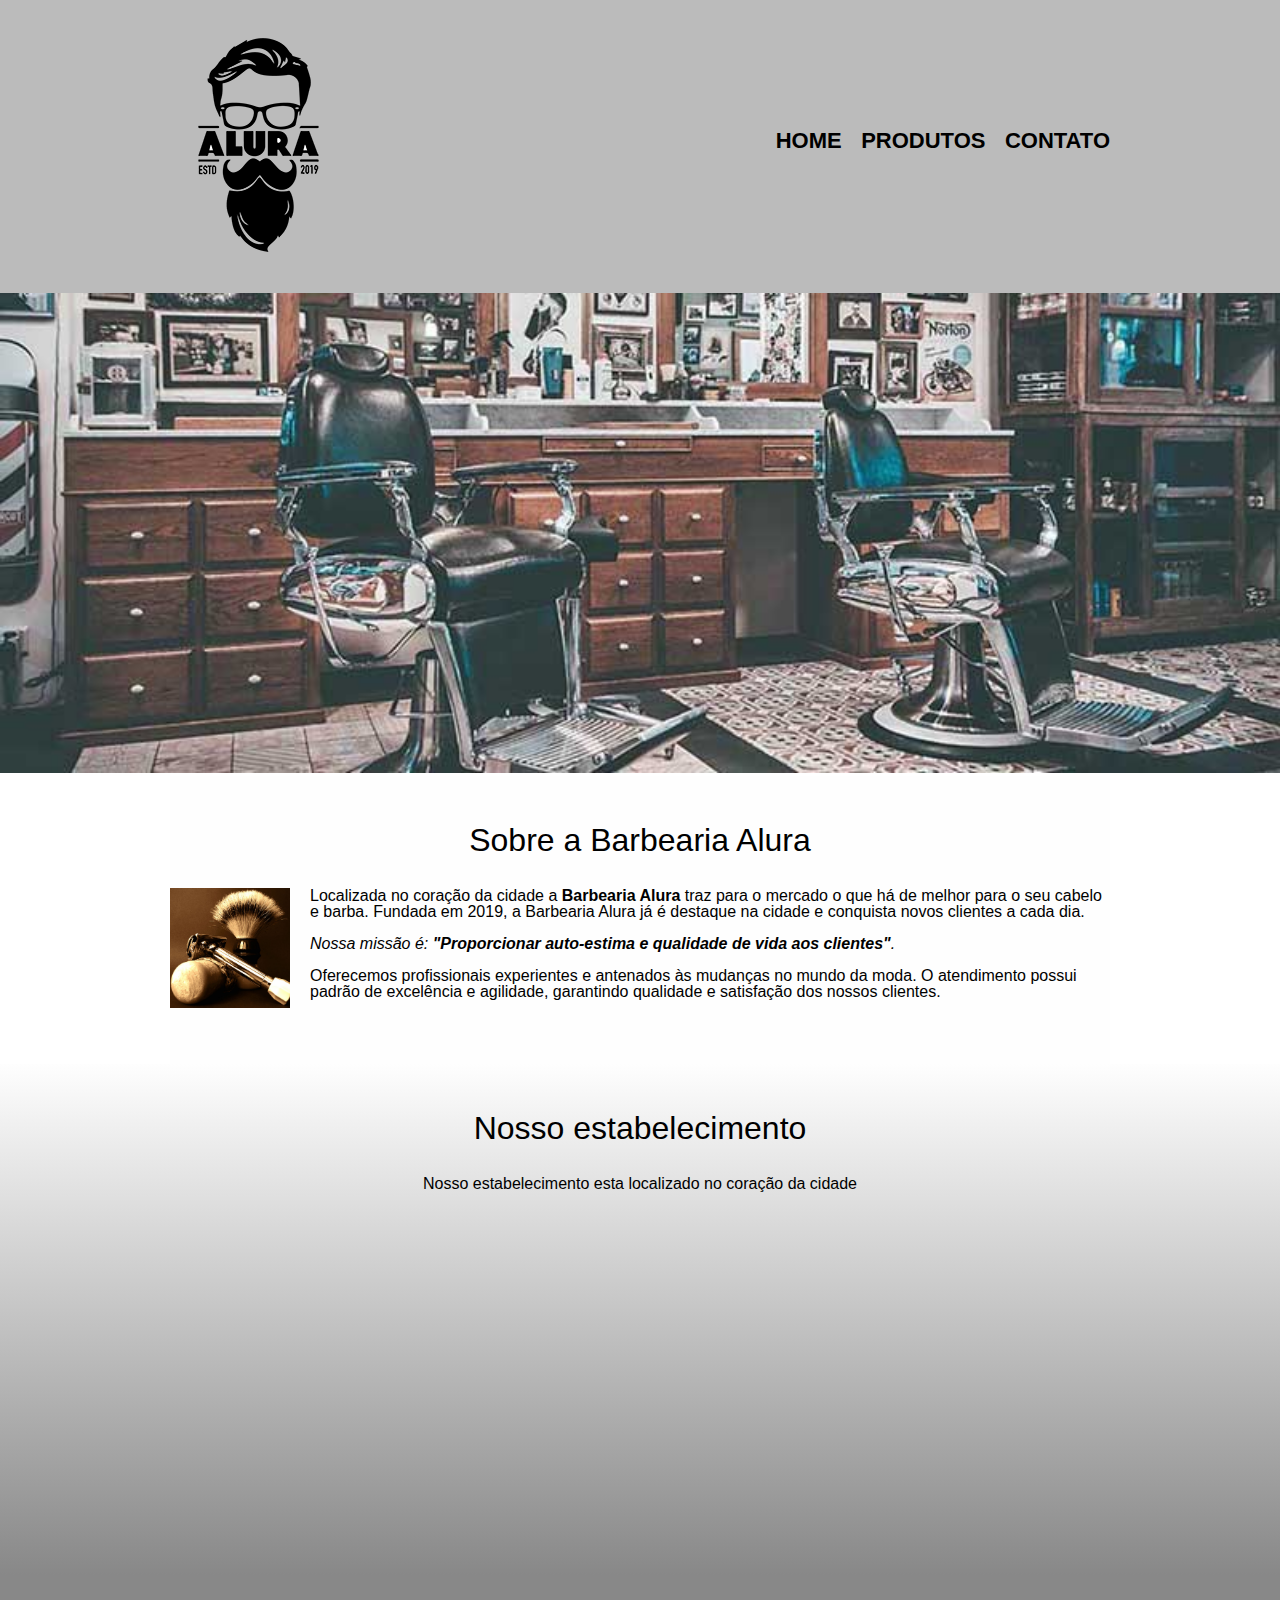
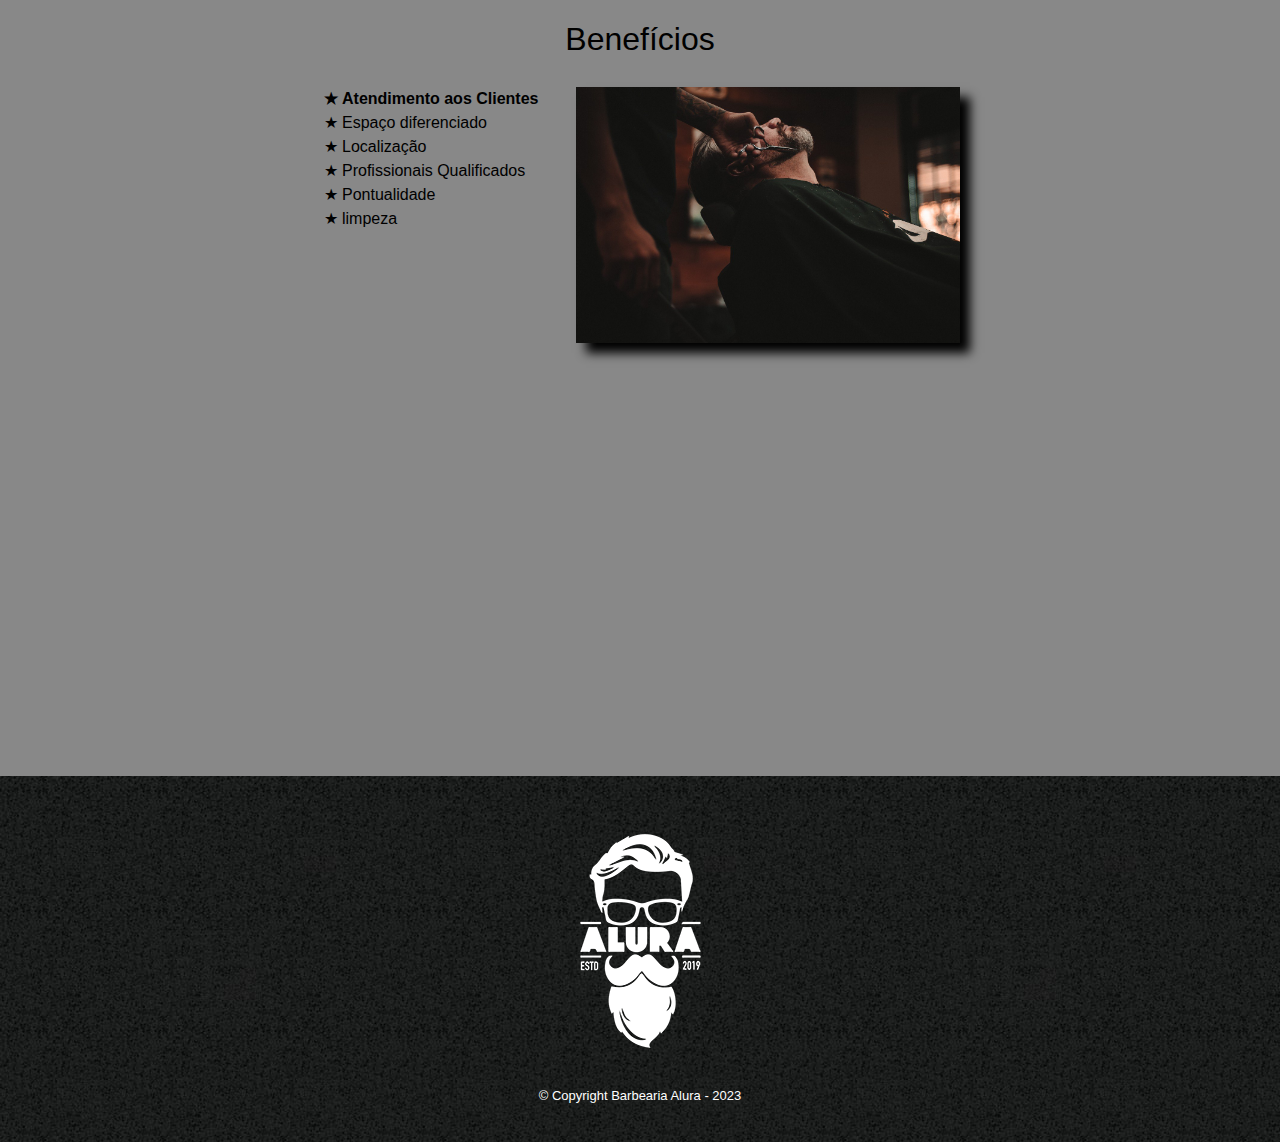
<file: index.html>
<!DOCTYPE html>
<html lang="pt-br">
  <head>
    <meta charset="UTF-8" />
    <meta name="viewport" content="width=device-width">
    <link rel="stylesheet" href="reset.css" />
    <link rel="stylesheet" href="style.css" />
    <link
      href="https: //fonts.googleapis.com/css2?family= Montserrat: wght @200 & display=swap"
      rel="stylesheet"
    />
  </head>

  <body>
    <header>
      <div class="caixa">
        <h1><img src="imagem-produtos/logo.png" alt="Logo" /></h1>
        <nav>
          <ul>
            <li><a href="index.html">Home</a></li>
            <li><a href="produtos.html">Produtos</a></li>
            <li><a href="contato.html">Contato</a></li>
          </ul>
        </nav>
      </div>
    </header>

    <img class="banner" src="imagem/banner.jpg" />
    <main>
      <section class="principal">
        <h2 class="titulo-principal">Sobre a Barbearia Alura</h2>

        <img
          class="utensilios"
          src="imagem/utensilios.jpg"
          alt="Imagem de utensilios"
        />

        <p>
          Localizada no coração da cidade a
          <strong>Barbearia Alura</strong> traz para o mercado o que há de
          melhor para o seu cabelo e barba. Fundada em 2019, a Barbearia Alura
          já é destaque na cidade e conquista novos clientes a cada dia.
        </p>

        <p id="missao">
          <em
            >Nossa missão é:
            <strong
              >"Proporcionar auto-estima e qualidade de vida aos
              clientes"</strong
            >.</em
          >
        </p>

        <p>
          Oferecemos profissionais experientes e antenados às mudanças no mundo
          da moda. O atendimento possui padrão de excelência e agilidade,
          garantindo qualidade e satisfação dos nossos clientes.
        </p>
      </section>

      <section class="mapa">
        <h3 class="titulo-principal">Nosso estabelecimento</h3>
        <p>Nosso estabelecimento esta localizado no coração da cidade</p>
        <div class="mapa-conteudo">
          <iframe
            src="https://www.google.com/maps/embed?pb=!1m14!1m12!1m3!1d14730.
          73417557529!2d-46.0182502070285!3d-22.628289551507464!2m3!1f0!2f0!3f0!3m2!1i1024!2i768!
          4f13.1!5e0!3m2!1sen!2sbr!4v1674273879288!5m2!1sen!2sbr"
            width="100%"
            height="300"
            style="border: 0"
            allowfullscreen=""
            loading="lazy"
            referrerpolicy="no-referrer-when-downgrade"
          ></iframe>
        </div>
      </section>

      <section class="beneficios">
        <h3 class="titulo-principal">Benefícios</h3>

        <div class="conteudo-beneficios">
          <ul class="lista-beneficios">
            <li class="itens">Atendimento aos Clientes</li>
            <li class="itens">Espaço diferenciado</li>
            <li class="itens">Localização</li>
            <li class="itens">Profissionais Qualificados</li>
            <li class="itens">Pontualidade</li>
            <li class="itens">limpeza</li>
          </ul><img src="imagem/beneficios.jpg" class="imagem-beneficios" />
        </div>
        <div class="video">
          <iframe
            width="100%"
            height="315"
            src="https://www.youtube.com/embed/wcVVXUV0YUY"
            frameborder="0"
            allow="accelerometer; autoplay; encrypted-media; gyroscope; picture-in-picture"
            allowfullscreen
          ></iframe>
        </div>
      </section>
    </main>
    <footer>
      <img src="imagem-produtos/logo-branco.png" alt="Rodape" />
      <p class="rodape">&copy; Copyright Barbearia Alura - 2023</p>
    </footer>
  </body>
</html>
</file>
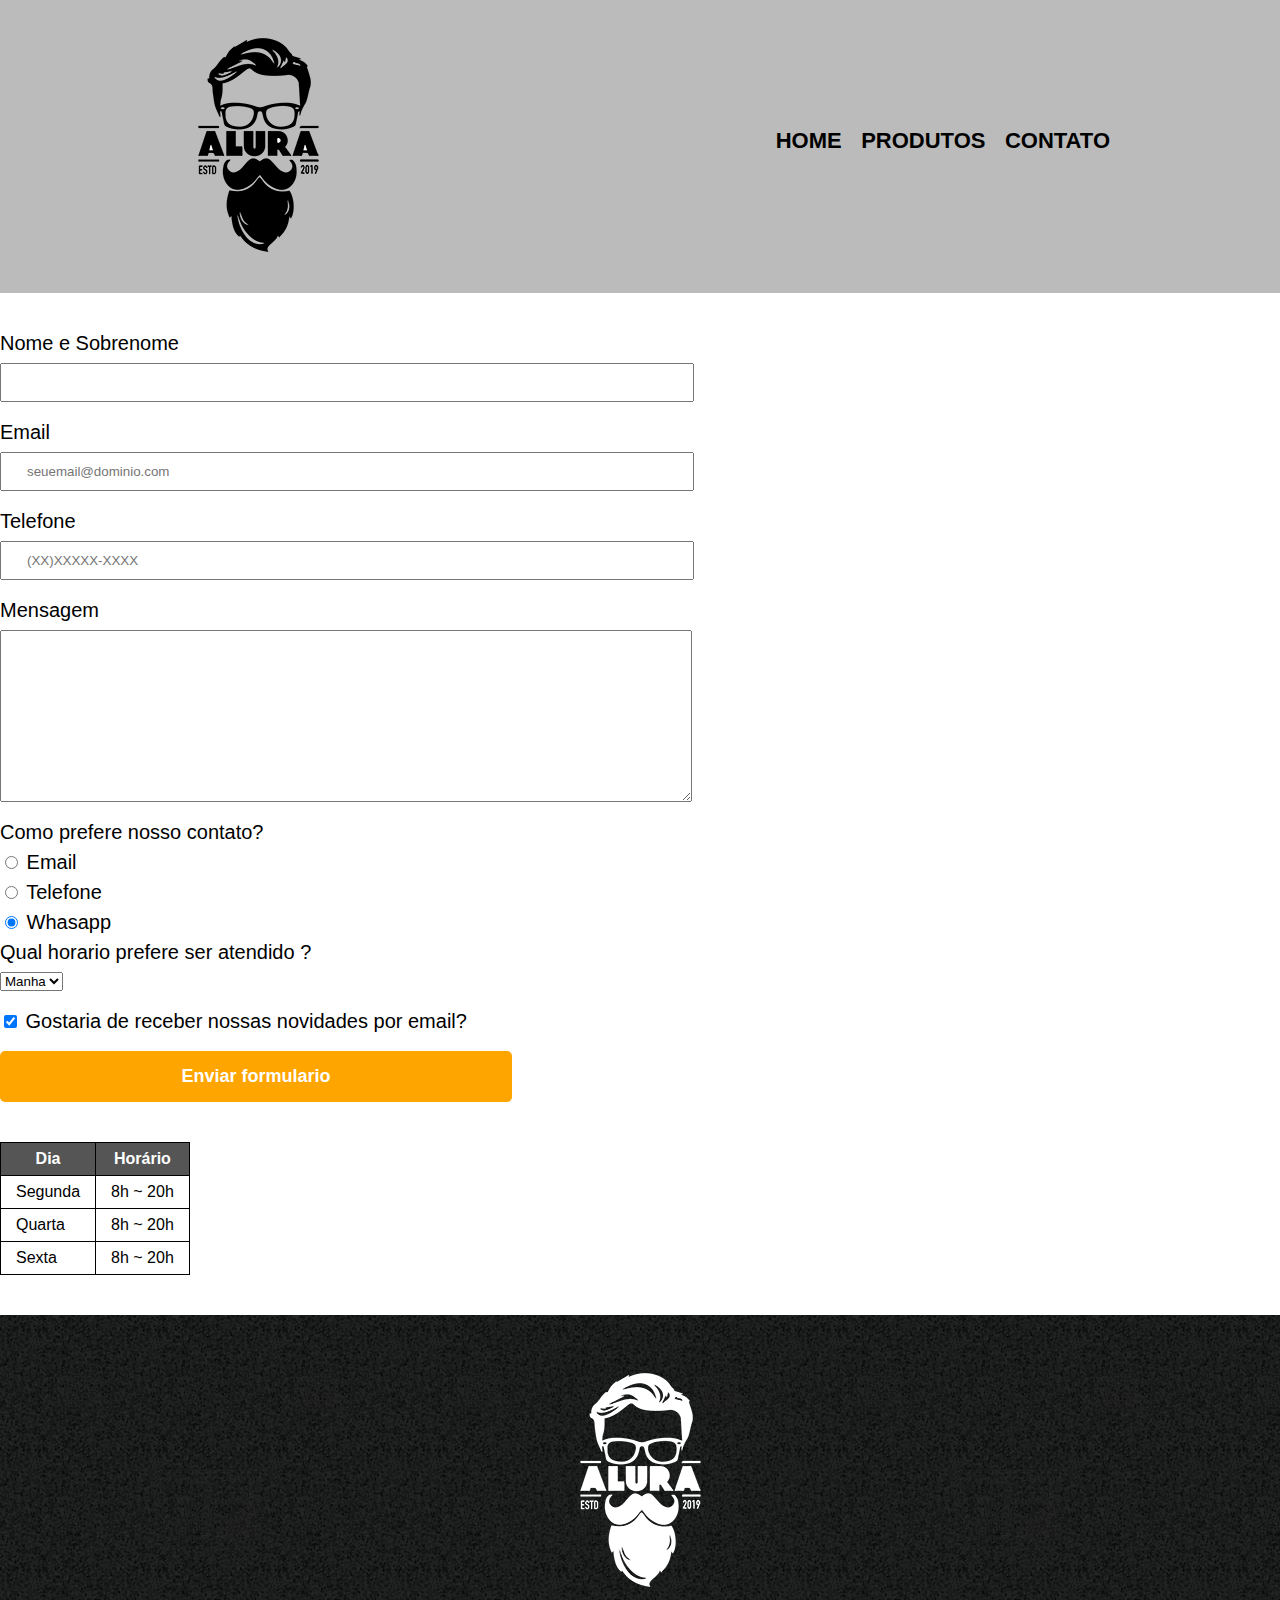
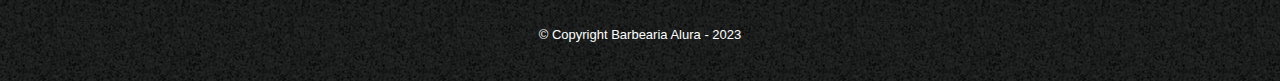
<file: contato.html>
<!DOCTYPE html>
<html lang="pt-br">
  <head>
    <meta charset="UTF-8" />
    <meta http-equiv="X-UA-Compatible" content="IE=edge" />
    <meta name="viewport" content="width=device-width, initial-scale=1.0" />
    <link rel="stylesheet" href="reset.css" />
    <link rel="stylesheet" href="style.css" />
    <title>Contato - Barbearia Alura</title>
  </head>
  <body>
    <!--cabeçalho da pagina-->
    <header>
      <div class="caixa">
        <h1>
          <img src="imagem-produtos/logo.png" alt="Logo da barbearia alura" />
        </h1>
        <nav>
          <ul>
            <li><a href="index.html">Home</a></li>
            <li><a href="produtos.html">Produtos</a></li>
            <li><a href="contato.html">Contato</a></li>
          </ul>
        </nav>
      </div>
    </header>

    <!--corpo da pagina, onde vai todo conteudo-->
    <main>
      <form>
        <label for="nomesobrenome">Nome e Sobrenome</label>
        <input type="text" id="nomesobrenome" class="input-padrao" required />

        <label for="email">Email</label>
        <input
          type="email"
          id="email"
          class="input-padrao"
          required
          placeholder="seuemail@dominio.com"
        />

        <label for="telefone">Telefone</label>
        <input
          type="tel"
          id="telefone"
          class="input-padrao"
          required
          placeholder="(XX)XXXXX-XXXX"
        />

        <label for="mensagem">Mensagem</label>
        <textarea
          name=""
          id="mensagem"
          cols="70"
          rows="10"
          class="input-padrao"
          required
        ></textarea>

        <fieldset>
          <legend>Como prefere nosso contato?</legend>

          <label for="radio-email">
            <input type="radio" name="contato" value="email" id="radio-email" />
            Email</label
          >

          <label for="radio-telefone">
            <input
              type="radio"
              name="contato"
              value="telefone"
              id="radio-telefone"
            />
            Telefone</label
          >

          <label for="radio-Whasapp">
            <input
              type="radio"
              name="contato"
              value="Whasapp"
              id="radio-Whasapp"
              checked
            />
            Whasapp</label
          >
        </fieldset>

        <fieldset>
          <legend>Qual horario prefere ser atendido ?</legend>
          <select name="" id="">
            <option value="">Manha</option>
            <option value="">Tarde</option>
            <option value="">Noite</option>
          </select>
        </fieldset>
        <label class="checkbox">
          <input type="checkbox" checked /> Gostaria de receber nossas novidades
          por email?</label
        >

        <input
          class="enviar"
          type="submit"
          name="contato"
          value="Enviar formulario"
        />
      </form>
      <!--criando tabelas-->
      <table>
        <thead>
          <tr>
            <th>Dia</th>
            <th>Horário</th>
          </tr>
        </thead>
        <tbody>
          <tr>
            <td>Segunda</td>
            <td>8h ~ 20h</td>
          </tr>
          <tr>
            <td>Quarta</td>
            <td>8h ~ 20h</td>
          </tr>
          <tr>
            <td>Sexta</td>
            <td>8h ~ 20h</td>
          </tr>
        </tbody>
      </table>
    </main>

    <!--rodapé da pagina-->
    <footer>
      <img
        src="imagem-produtos/logo-branco.png"
        alt="Logo da barbearia alura"
      />
      <p class="rodape">&copy; Copyright Barbearia Alura - 2023</p>
    </footer>
  </body>
</html>
</file>
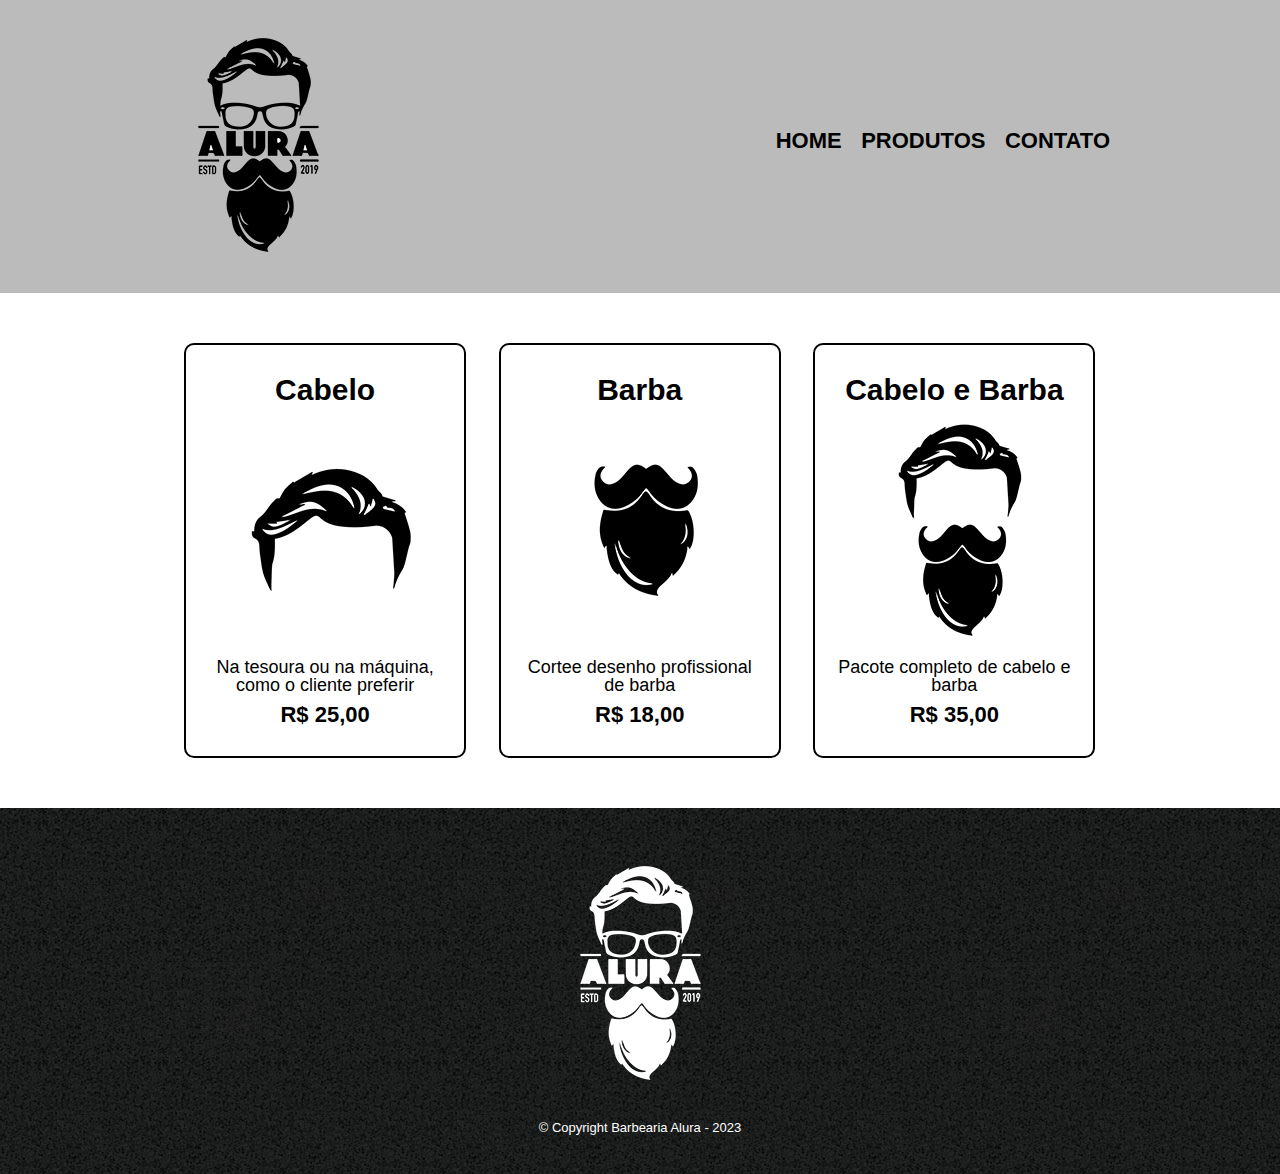
<file: produtos.html>
<!DOCTYPE html>
<html lang="pt-br">
  <head>
    <meta charset="UTF-8" />
    <meta http-equiv="X-UA-Compatible" content="IE=edge" />
    <meta name="viewport" content="width=device-width, initial-scale=1.0" />
    <link rel="stylesheet" href="reset.css" />
    <link rel="stylesheet" href="style.css" />
    <title>Produtos - Barbearia Alura</title>
  </head>
  <body>
    <header>
      <div class="caixa">
        <h1><img src="imagem-produtos/logo.png" alt="Logo" /></h1>
        <nav>
          <ul>
            <li><a href="index.html">Home</a></li>
            <li><a href="produtos.html">Produtos</a></li>
            <li><a href="contato.html">Contato</a></li>
          </ul>
        </nav>
      </div>
    </header>

    <main>
      <ul class="produtos">
        <li>
          <h2>Cabelo</h2>
          <img src="imagem-produtos/cabelo.jpg" alt="Cabelo" />
          <p class="produtos-descricao">
            Na tesoura ou na máquina, como o cliente preferir
          </p>
          <p class="produtos-preco">R$ 25,00</p>
        </li>
        <li>
          <h2>Barba</h2>
          <img src="imagem-produtos/barba.jpg" alt="Barba" />
          <p class="produtos-descricao">Cortee desenho profissional de barba</p>
          <p class="produtos-preco">R$ 18,00</p>
        </li>
        <li>
          <h2>Cabelo e Barba</h2>
          <img src="imagem-produtos/cabelo+barba.jpg" alt="Cabelo e barba" />
          <p class="produtos-descricao">Pacote completo de cabelo e barba</p>
          <p class="produtos-preco">R$ 35,00</p>
        </li>
      </ul>
    </main>

    <footer>
      <img src="imagem-produtos/logo-branco.png" alt="Rodape" />
      <p class="rodape">&copy; Copyright Barbearia Alura - 2023</p>
    </footer>
  </body>
</html>
</file>
<file: style.css>
body {
  font-family: 'Montserrat', sans-serif;
}

header {
  background: #bbbbbb;
  padding: 20px 0;
}

.caixa {
  position: relative;
  width: 940px;
  margin: 0 auto;
}

nav {
  position: absolute;
  top: 110px;
  right: 0;
}

nav li {
  display: inline;
  margin: 0 0 0 15px;
}

nav a {
  text-transform: uppercase;
  color: #000000;
  font-weight: bolder;
  font-size: 22px;
  text-decoration: none;
}

nav a:hover {
  color: #ff0000;
  text-decoration: underline;
}

.produtos {
  padding: 50px 0;
  width: 940px;
  margin: 0 auto;
}

.produtos li {
  display: inline-block;
  text-align: center;
  width: 30%;
  vertical-align: top;
  margin: 0 1.5%;
  padding: 30px 20px;
  box-sizing: border-box;
  border: #000000 2px solid;
  border-radius: 10px;
}

.produtos li:hover {
  border-color: #ff0000;
}

.produtos li:active {
  border-color: #00bbff;
}

.produtos li:hover h2 {
  font-size: 36px;
}

.produtos h2 {
  font-size: 30px;
  font-weight: bold;
}

.produtos-preco {
  font-size: 22px;
  font-weight: bold;
  margin: 10px 0 0;
}

.produtos-descricao {
  font-size: 18px;
}

footer {
  text-align: center;
  background: url("imagem-produtos/bg.jpg");
  padding: 40px 0;
}

.rodape {
  color: rgb(255, 255, 255);
  font-size: 13px;
  margin-top: 20px;
}

form {
  margin: 40px 0;
}

form label,
form legend {
  display: block;
  font-size: 20px;
  margin: 0 0 10px;
}

.input-padrao {
  display: block;
  margin: 0 0 20px;
  padding: 10px 25px;
  width: 50%;
}

.checkbox {
  margin: 20px 0;
}

.enviar {
  width: 40%;
  padding: 15px 0;
  background: orange;
  color: rgb(255, 255, 255);
  font-weight: bolder;
  font-size: 18px;
  border: none;
  border-radius: 5px;
  transition: 1s all;
  cursor: pointer;
}

.enviar:hover {
  background: darkorange;
  transform: scale(1.1);
}

table {
  margin: 20px 0 40px;
}

thead {
  background: #555555;
  color: white;
  font-weight: bold;
}

td,
th {
  border: 1px solid #000000;
  padding: 8px 15px;
}

/* css da pagina inicial */
.banner {
  width: 100%;
}

.titulo-principal {
  text-align: center;
  font-size: 2em;
  margin: 0 0 1em;
  clear: left;
}

.principal {
  padding: 3em 0;
  background: #FEFEFE;
  width: 940px;
  margin: 0 auto;
}

.principal p {
  margin: 0 0 1em;
}

.principal strong {
  font-weight: bold;
}

.principal em {
  font-style: italic;
}

.utensilios {
  width: 120px;
  float: left;
  margin: 0 20px 20px 0;
}

.mapa-conteudo {
  width: 940px;
  margin: 0 auto;
}

.mapa {
  padding: 3em 0;
  background: linear-gradient(#FEFEFE, #888888);
}

.mapa p {
  margin: 0 0 2em;
  text-align: center;
}

.beneficios {
  padding: 3em 0;
  background: #888888;
}

.conteudo-beneficios {
  width: 640px;
  margin: 0 auto;
}

.lista-beneficios {
  width: 40%;
  display: inline-block;
  vertical-align: top;
}

.itens {
  line-height: 1.5;
}

.itens:first-child {
  font-weight: bold;
}

.itens::before {
  content: "★";
  padding: 4px;
}

.imagem-beneficios {
  width: 60%;
  opacity: 1;
  transition: 400ms;
  box-shadow: 10px 10px 10px 0 #000000;
}

.imagem-beneficios:hover {
  opacity: 0.3;
}

.video {
  width: 560px;
  margin: 2em auto;
}

@media screen and (max-width: 400px) {
  .caixa, .principal, .conteudo-beneficios, .mapa-conteudo, .video {
    width: auto;
  }

  h1 {
    text-align: center;
  }

  nav {
    position: static;
  }

  .lista-beneficios, .imagem-beneficios {
    width: 100%;
  }
}
</file>
